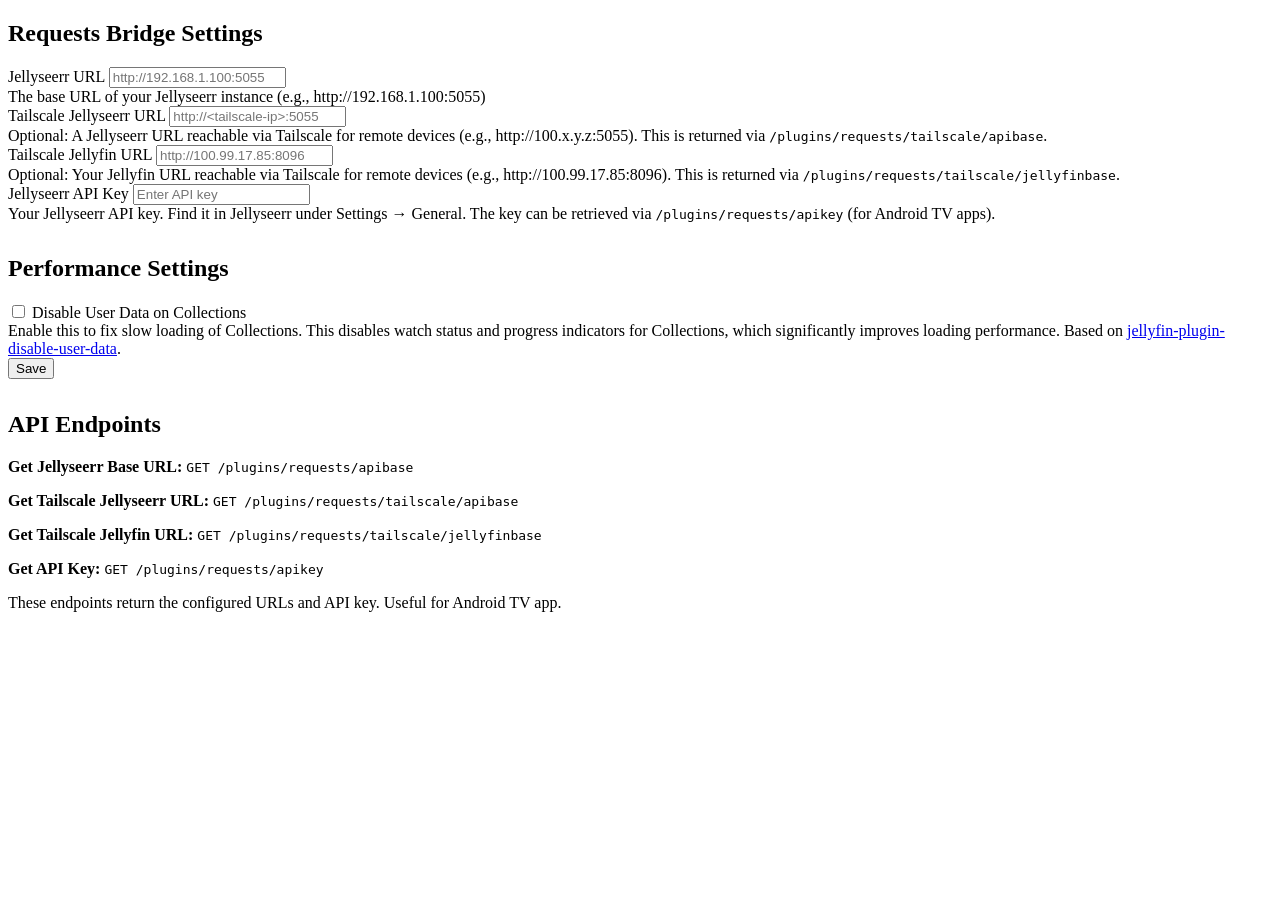
<file: Jellyfin.Plugin.RequestsBridge/Web/configPage.html>
<!DOCTYPE html>
<html lang="en">
<head>
    <meta charset="utf-8">
    <title>Requests Bridge</title>
</head>
<body>
    <div id="RequestsBridgeConfigPage" data-role="page" class="page type-interior pluginConfigurationPage"
         data-require="emby-input,emby-button,emby-checkbox">
        <div data-role="content">
            <div class="content-primary">
                <form id="RequestsBridgeConfigForm">
                    <div class="sectionTitleContainer flex align-items-center">
                        <h2 class="sectionTitle">Requests Bridge Settings</h2>
                    </div>

                    <div class="inputContainer">
                        <label class="inputLabel inputLabelUnfocused" for="txtJellyseerrBase">
                            Jellyseerr URL
                        </label>
                        <input is="emby-input" type="text" id="txtJellyseerrBase"
                               placeholder="http://192.168.1.100:5055" />
                        <div class="fieldDescription">
                            The base URL of your Jellyseerr instance (e.g., http://192.168.1.100:5055)
                        </div>
                    </div>

                    <div class="inputContainer">
                        <label class="inputLabel inputLabelUnfocused" for="txtTailscaleJellyseerrBase">
                            Tailscale Jellyseerr URL
                        </label>
                        <input is="emby-input" type="text" id="txtTailscaleJellyseerrBase"
                               placeholder="http://<tailscale-ip>:5055" />
                        <div class="fieldDescription">
                            Optional: A Jellyseerr URL reachable via Tailscale for remote devices (e.g., http://100.x.y.z:5055).
                            This is returned via <code>/plugins/requests/tailscale/apibase</code>.
                        </div>
                    </div>

                    <div class="inputContainer">
                        <label class="inputLabel inputLabelUnfocused" for="txtTailscaleJellyfinBase">
                            Tailscale Jellyfin URL
                        </label>
                        <input is="emby-input" type="text" id="txtTailscaleJellyfinBase"
                               placeholder="http://100.99.17.85:8096" />
                        <div class="fieldDescription">
                            Optional: Your Jellyfin URL reachable via Tailscale for remote devices (e.g., http://100.99.17.85:8096).
                            This is returned via <code>/plugins/requests/tailscale/jellyfinbase</code>.
                        </div>
                    </div>

                    <div class="inputContainer">
                        <label class="inputLabel inputLabelUnfocused" for="txtJellyseerrApiKey">
                            Jellyseerr API Key
                        </label>
                        <input is="emby-input" type="password" id="txtJellyseerrApiKey"
                               placeholder="Enter API key" />
                        <div class="fieldDescription">
                            Your Jellyseerr API key. Find it in Jellyseerr under Settings &rarr; General.
                            The key can be retrieved via <code>/plugins/requests/apikey</code> (for Android TV apps).
                        </div>
                    </div>

                    <div class="sectionTitleContainer flex align-items-center" style="margin-top: 2em;">
                        <h2 class="sectionTitle">Performance Settings</h2>
                    </div>

                    <div class="checkboxContainer checkboxContainer-withDescription">
                        <label>
                            <input is="emby-checkbox" type="checkbox" id="chkDisableUserDataOnCollections" />
                            <span>Disable User Data on Collections</span>
                        </label>
                        <div class="fieldDescription checkboxFieldDescription">
                            Enable this to fix slow loading of Collections. This disables watch status and progress indicators
                            for Collections, which significantly improves loading performance. Based on
                            <a href="https://github.com/pelluch/jellyfin-plugin-disable-user-data" target="_blank">jellyfin-plugin-disable-user-data</a>.
                        </div>
                    </div>

                    <div>
                        <button is="emby-button" type="submit" class="raised button-submit block">
                            <span>Save</span>
                        </button>
                    </div>
                </form>

                <div class="sectionTitleContainer flex align-items-center" style="margin-top: 2em;">
                    <h2 class="sectionTitle">API Endpoints</h2>
                </div>
                <div class="fieldDescription">
                    <p><strong>Get Jellyseerr Base URL:</strong> <code>GET /plugins/requests/apibase</code></p>
                    <p><strong>Get Tailscale Jellyseerr URL:</strong> <code>GET /plugins/requests/tailscale/apibase</code></p>
                    <p><strong>Get Tailscale Jellyfin URL:</strong> <code>GET /plugins/requests/tailscale/jellyfinbase</code></p>
                    <p><strong>Get API Key:</strong> <code>GET /plugins/requests/apikey</code></p>
                    <p>These endpoints return the configured URLs and API key. Useful for Android TV app.</p>
                </div>
            </div>
        </div>

        <script type="text/javascript">
            const RequestsBridgeConfig = {
                pluginUniqueId: '1b7a3e7c-7c7c-43e0-9af0-7c7e8a2f2c01'
            };

            document.querySelector('#RequestsBridgeConfigPage')
                .addEventListener('pageshow', function () {
                    Dashboard.showLoadingMsg();
                    ApiClient.getPluginConfiguration(RequestsBridgeConfig.pluginUniqueId)
                        .then(function (config) {
                            document.querySelector('#txtJellyseerrBase').value = config.JellyseerrBase || '';
                            document.querySelector('#txtTailscaleJellyseerrBase').value = config.TailscaleJellyseerrBase || '';
                            document.querySelector('#txtTailscaleJellyfinBase').value = config.TailscaleJellyfinBase || '';
                            document.querySelector('#txtJellyseerrApiKey').value = config.JellyseerrApiKey || '';
                            document.querySelector('#chkDisableUserDataOnCollections').checked = config.DisableUserDataOnCollections || false;
                            Dashboard.hideLoadingMsg();
                        });
                });

            document.querySelector('#RequestsBridgeConfigForm')
                .addEventListener('submit', function (e) {
                    e.preventDefault();
                    Dashboard.showLoadingMsg();
                    ApiClient.getPluginConfiguration(RequestsBridgeConfig.pluginUniqueId)
                        .then(function (config) {
                            config.JellyseerrBase = document.querySelector('#txtJellyseerrBase').value;
                            config.TailscaleJellyseerrBase = document.querySelector('#txtTailscaleJellyseerrBase').value;
                            config.TailscaleJellyfinBase = document.querySelector('#txtTailscaleJellyfinBase').value;
                            config.JellyseerrApiKey = document.querySelector('#txtJellyseerrApiKey').value;
                            config.DisableUserDataOnCollections = document.querySelector('#chkDisableUserDataOnCollections').checked;
                            ApiClient.updatePluginConfiguration(RequestsBridgeConfig.pluginUniqueId, config)
                                .then(function () {
                                    Dashboard.processPluginConfigurationUpdateResult();
                                });
                        });
                    return false;
                });
        </script>
    </div>
</body>
</html>
</file>
